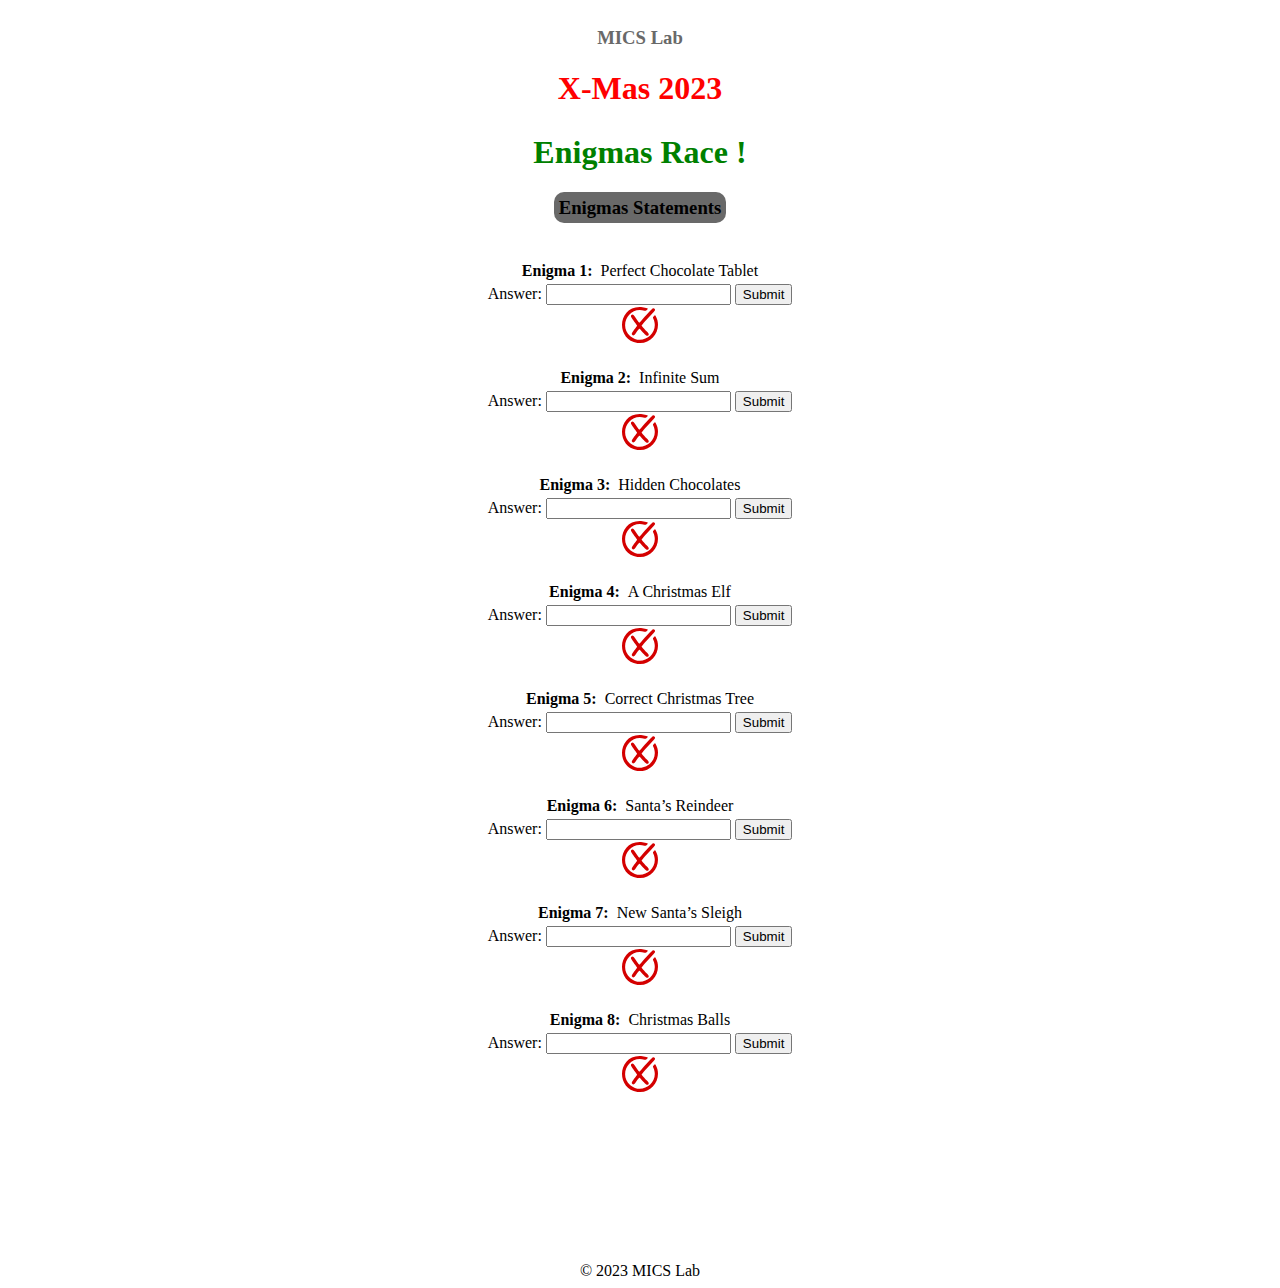
<file: index.html>
<!DOCTYPE html>
<html>

<head>
    <!--Let browser know website is optimized for mobile-->
    <meta name="viewport" content="width=device-width, initial-scale=1.0" />
    <!-- others -->
    <meta charset="utf-8" />
    <title>MICS Lab - Xmas 2023</title>
    <meta name="description" content="Enigmas for the MICS 2023 Xmas event">
    <meta name="author" content="Paul Dubois">
    <link rel="stylesheet" type="text/css" href="styles.css">
</head>

<body>
    <header>
        <h3>MICS Lab</h3>
        <h1>X-Mas 2023</h1>
        <h2>Enigmas Race !</h2>
        <h3><a href="enigmas">Enigmas Statements</a></h3>
    </header>
    <main>
        <div class="enigma" id="enigma0">
            <div class="title">
                <h4>Enigma 1:</h4>
                <p>Perfect Chocolate Tablet</p>
            </div>
            <div class="input">
                <label for="password0">Answer:</label>
                <input type="password0" id="password0" name="password0" />
                <button type="button" onclick="checkPassword0()">Submit</button>
            </div>
            <div class="status">
                <img src="checked.svg" class="finished" id="enigma0-check">
                <img src="not_checked.svg" class="not-finished" id="enigma0-no-check">
            </div>
        </div>


        <div class="enigma" id="enigma1">
            <div class="title">
                <h4>Enigma 2:</h4>
                <p>Infinite Sum</p>
            </div>
            <div class="input">
                <label for="password1">Answer:</label>
                <input type="password1" id="password1" name="password1" />
                <button type="button" onclick="checkPassword1()">Submit</button>
            </div>
            <div class="status">
                <img src="checked.svg" class="finished" id="enigma1-check">
                <img src="not_checked.svg" class="not-finished" id="enigma1-no-check">
            </div>
        </div>


        <div class="enigma" id="enigma2">
            <div class="title">
                <h4>Enigma 3:</h4>
                <p>Hidden Chocolates</p>
            </div>
            <div class="input">
                <label for="password2">Answer:</label>
                <input type="password2" id="password2" name="password2" />
                <button type="button" onclick="checkPassword2()">Submit</button>
            </div>
            <div class="status">
                <img src="checked.svg" class="finished" id="enigma2-check">
                <img src="not_checked.svg" class="not-finished" id="enigma2-no-check">
            </div>
        </div>


        <div class="enigma" id="enigma3">
            <div class="title">
                <h4>Enigma 4:</h4>
                <p>A Christmas Elf</p>
            </div>
            <div class="input">
                <label for="password3">Answer:</label>
                <input type="password3" id="password3" name="password3" />
                <button type="button" onclick="checkPassword3()">Submit</button>
            </div>
            <div class="status">
                <img src="checked.svg" class="finished" id="enigma3-check">
                <img src="not_checked.svg" class="not-finished" id="enigma3-no-check">
            </div>
        </div>


        <div class="enigma" id="enigma4">
            <div class="title">
                <h4>Enigma 5:</h4>
                <p>Correct Christmas Tree</p>
            </div>
            <div class="input">
                <label for="password4">Answer:</label>
                <input type="password4" id="password4" name="password4" />
                <button type="button" onclick="checkPassword4()">Submit</button>
            </div>
            <div class="status">
                <img src="checked.svg" class="finished" id="enigma4-check">
                <img src="not_checked.svg" class="not-finished" id="enigma4-no-check">
            </div>
        </div>


        <div class="enigma" id="enigma5">
            <div class="title">
                <h4>Enigma 6:</h4>
                <p>Santa’s Reindeer</p>
            </div>
            <div class="input">
                <label for="password5">Answer:</label>
                <input type="password5" id="password5" name="password5" />
                <button type="button" onclick="checkPassword5()">Submit</button>
            </div>
            <div class="status">
                <img src="checked.svg" class="finished" id="enigma5-check">
                <img src="not_checked.svg" class="not-finished" id="enigma5-no-check">
            </div>
        </div>


        <div class="enigma" id="enigma6">
            <div class="title">
                <h4>Enigma 7:</h4>
                <p>New Santa’s Sleigh</p>
            </div>
            <div class="input">
                <label for="password6">Answer:</label>
                <input type="password6" id="password6" name="password6" />
                <button type="button" onclick="checkPassword6()">Submit</button>
            </div>
            <div class="status">
                <img src="checked.svg" class="finished" id="enigma6-check">
                <img src="not_checked.svg" class="not-finished" id="enigma6-no-check">
            </div>
        </div>


        <div class="enigma" id="enigma7">
            <div class="title">
                <h4>Enigma 8:</h4>
                <p>Christmas Balls</p>
            </div>
            <div class="input">
                <label for="password7">Answer:</label>
                <input type="password7" id="password7" name="password7" />
                <button type="button" onclick="checkPassword7()">Submit</button>
            </div>
            <div class="status">
                <img src="checked.svg" class="finished" id="enigma7-check">
                <img src="not_checked.svg" class="not-finished" id="enigma7-no-check">
            </div>
        </div>

        <p id="finish-code"></p>

    </main>
    <footer>
        <p>© 2023 MICS Lab</p>
    </footer>
</body>
<script src="hash.js"></script>
<script src="finish_script.js"></script>
<script src="script.js"></script>

</html>
</file>
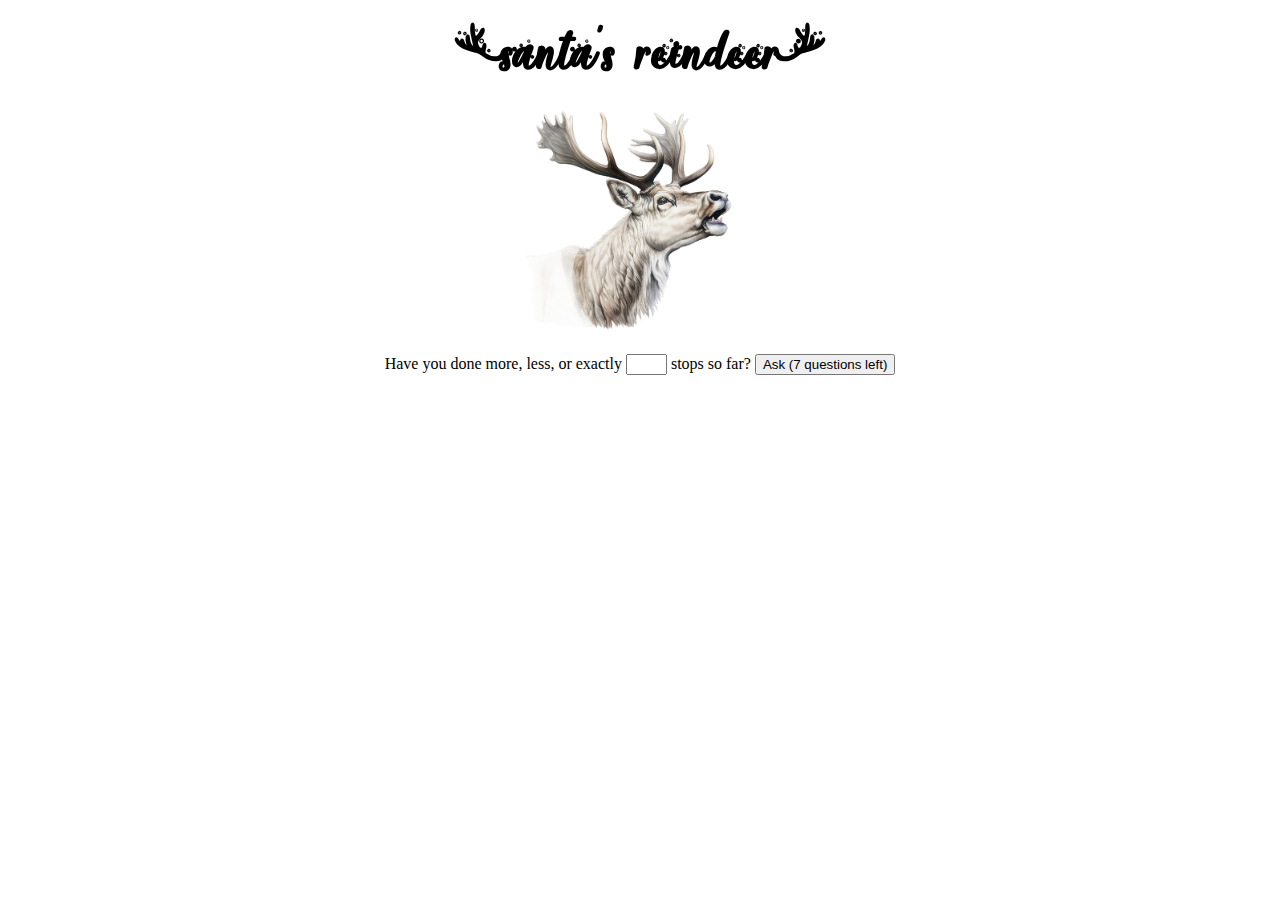
<file: enigma6/index.html>
<!DOCTYPE html>
<html>

<head>
    <meta charset="utf-8" />
    <meta name="description" content="Enigma n°6 for MICS Lab Xmas enigmas 2023.">
    <meta name="author" content="Paul Dubois">
    <link rel="icon" type="image/png" href="deer_icon.png" />
    <title>Santa's Reindeer</title>
    <style>
        @font-face {
            font-family: ReindeerChristmas;
            src: url(ReindeerChristmas.otf);
        }

        h1 {
            font-family: ReindeerChristmas;
            font-size: 5em;
            margin: 0.2em;
        }

        body {
            display: flex;
            flex-direction: column;
            align-items: center;
        }

        #deercontainer {
            height: 15em;
            width: 15em;
        }

        #deercontainer img {
            position: absolute;
            height: 15em;
            width: 15em;
            -webkit-transition: opacity 1s ease-in-out, transform 1s ease-in-out;
            -moz-transition: opacity 1s ease-in-out, transform 1s ease-in-out;
            -o-transition: opacity 1s ease-in-out, transform 1s ease-in-out;
            transition: opacity 1s ease-in-out, transform 1s ease-in-out;
        }

        .transparent {
            opacity: 0;
        }

        .transparent_speak {
            opacity: 0;
            transform: rotate(25deg);
        }

        .transparent_rest {
            opacity: 0;
            transform: rotate(-25deg);
        }

        #answer {
            position: relative;
            left: 6.5em;
            top: -1em;
            font-size: 2em;
            transform: rotate(-25deg);
        }

        #answer p {
            position: absolute;
            -webkit-transition: opacity 0.5s ease-in-out;
            -moz-transition: opacity 0.5s ease-in-out;
            -o-transition: opacity 0.5s ease-in-out;
            transition: opacity 0.5s ease-in-out;
        }
    </style>
</head>

<body>
    <h1>(santa's reindeer)</h1>
    <div id="deercontainer">
        <img src="deer_rest.png" alt="Santa's Reindeer at rest" id="deer_rest" class="" />
        <img src="deer_speak.png" alt="Santa's Reindeer speaking" id="deer_speak" class="transparent_speak" />
        <div id="answer">
            <p id="more" style="color: steelblue;">moooooore</p>
            <p id="less" style="color: teal;">leeeeeess</p>
            <p id="exact" style="color: rebeccapurple">exaaaaact</p>
        </div>
    </div>
    <p>
        Have you done more, less, or exactly
        <input type="text" id="N" name="N" minlength="1" maxlength="3" size="2" />
        stops so far?
        <button id="ask_btn">Ask</button>
    </p>
    <p id="code" style="color: green;"></p>
</body>
<script>
    var TRIES = 0;
    var MAX_TRIES = 7;
    var NUMBER = 2 * Math.floor(Math.random() * 64) + 1;
    var ASK_BTN = document.getElementById("ask_btn");
    ASK_BTN.innerText = "Ask (" + (MAX_TRIES - TRIES) + " questions left)";

    function toggle() {
        var deer_rest = document.getElementById("deer_rest");
        var deer_speak = document.getElementById("deer_speak");
        deer_rest.classList.toggle("transparent_rest");
        deer_speak.classList.toggle("transparent_speak");
    }
    function answer(ans) {
        var more = document.getElementById("more");
        var less = document.getElementById("less");
        var exact = document.getElementById("exact");
        more.classList.add("transparent");
        less.classList.add("transparent");
        exact.classList.add("transparent");
        if (ans == "more") {
            more.classList.remove("transparent");
        } else if (ans == "less") {
            less.classList.remove("transparent");
        } else if (ans == "exact") {
            exact.classList.remove("transparent");
        } else { }
    }
    answer();

    function full_answer(ans) {
        const DISPLAY_TIME = 3000
        ASK_BTN.disabled = true;
        toggle();
        setTimeout(function () {
            answer(ans);
        }, 500);
        setTimeout(toggle, DISPLAY_TIME);
        setTimeout(function () {
            answer();
            if (ans !== "exact" && TRIES < MAX_TRIES) {
                ASK_BTN.disabled = false;
                ASK_BTN.innerText = "Ask (" + (MAX_TRIES - TRIES) + " questions left)";
            }
            if (TRIES >= MAX_TRIES) {
                ASK_BTN.disabled = true;
                ASK_BTN.innerText = "Ask (no more questions left)";
            }
            if (ans == "exact") {
                var code_p = document.getElementById("code");
                code_p.innerText = 'Answer: "TrustMeIDidItIDidNotCheat"'
            }
        }, DISPLAY_TIME);
    }

    function submit() {
        var N = Number(document.getElementById("N").value);
        if (isNaN(N)) {
            alert("Please enter a number.");
            return;
        }
        if (TRIES >= MAX_TRIES) {
            alert("You have reached the maximum number of tries; refresh to try again.");
            return;
        }
        TRIES++;
        if (N == NUMBER) {
            full_answer("exact");
        } else if (N > NUMBER) {
            full_answer("less");
        } else if (N < NUMBER) {
            full_answer("more");
        } else {
            full_answer();
        }
    }
    ASK_BTN.addEventListener("click", submit);
</script>

</html>
</file>
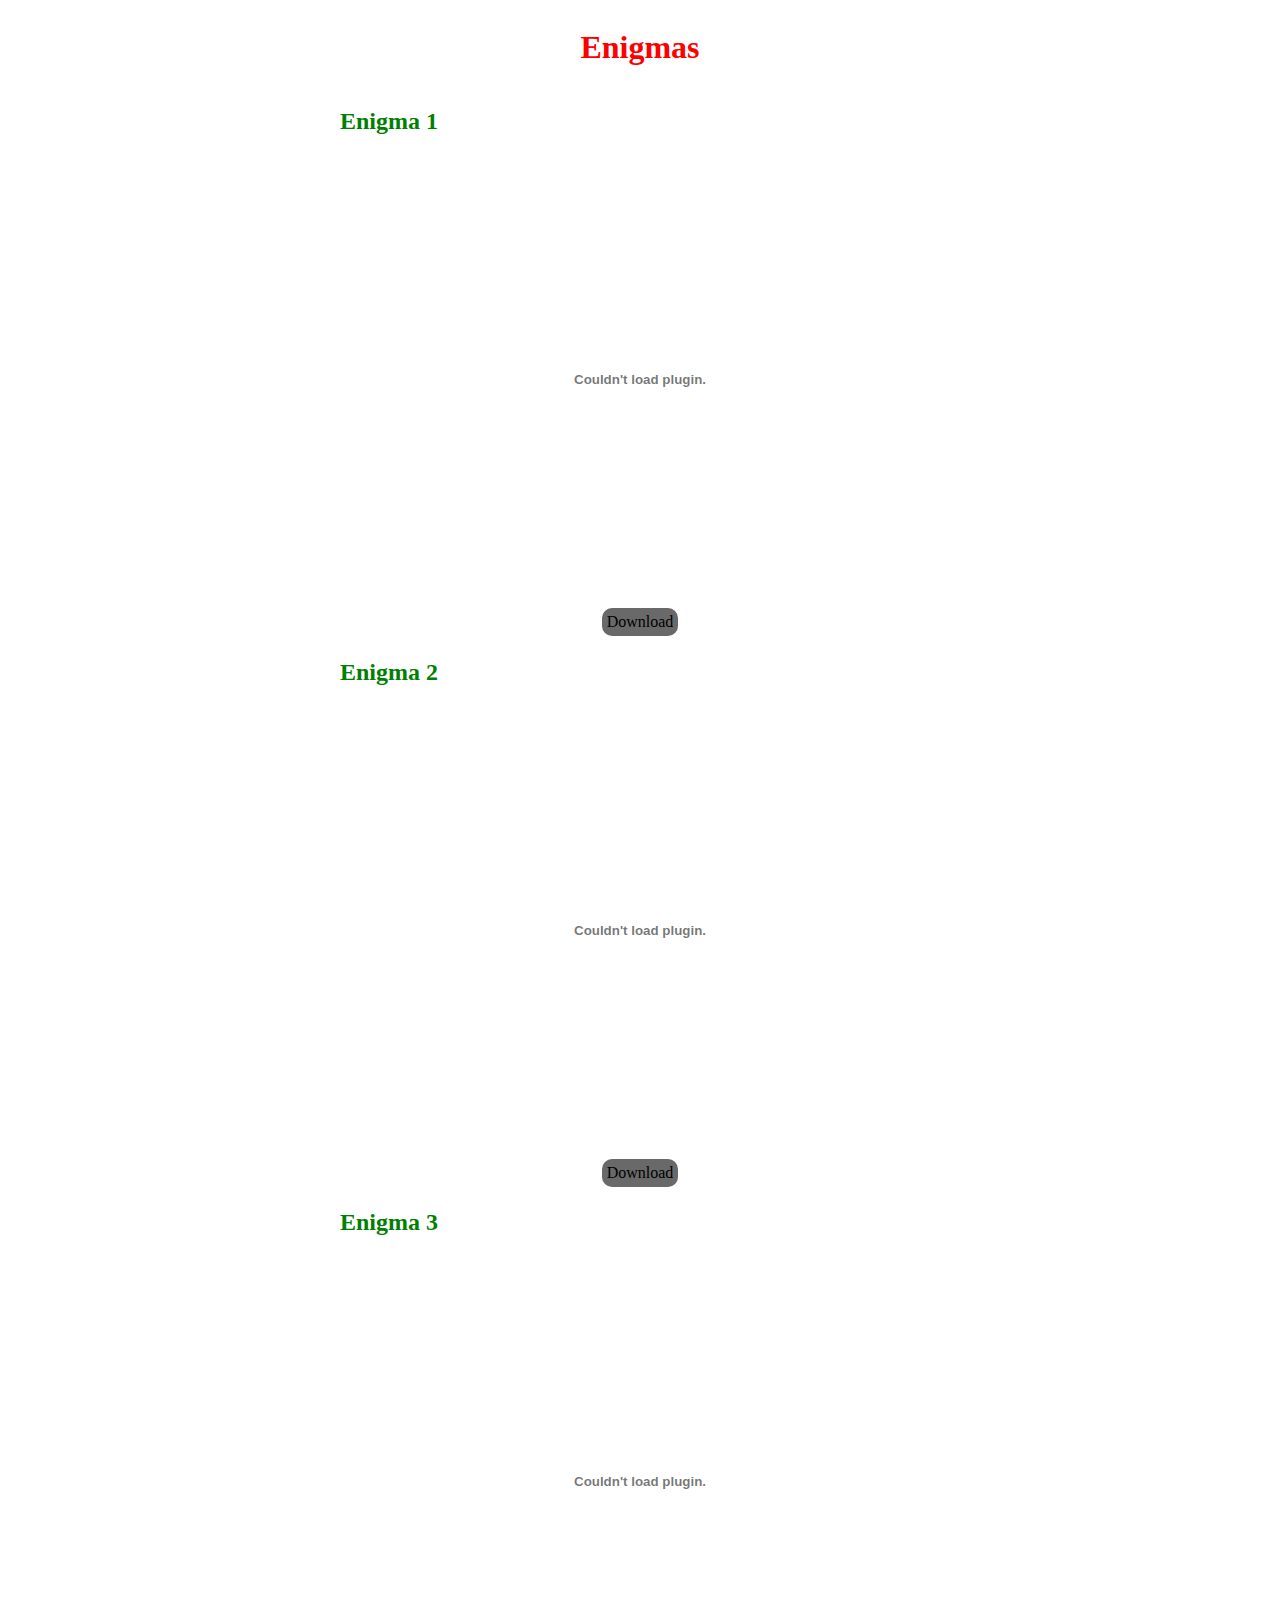
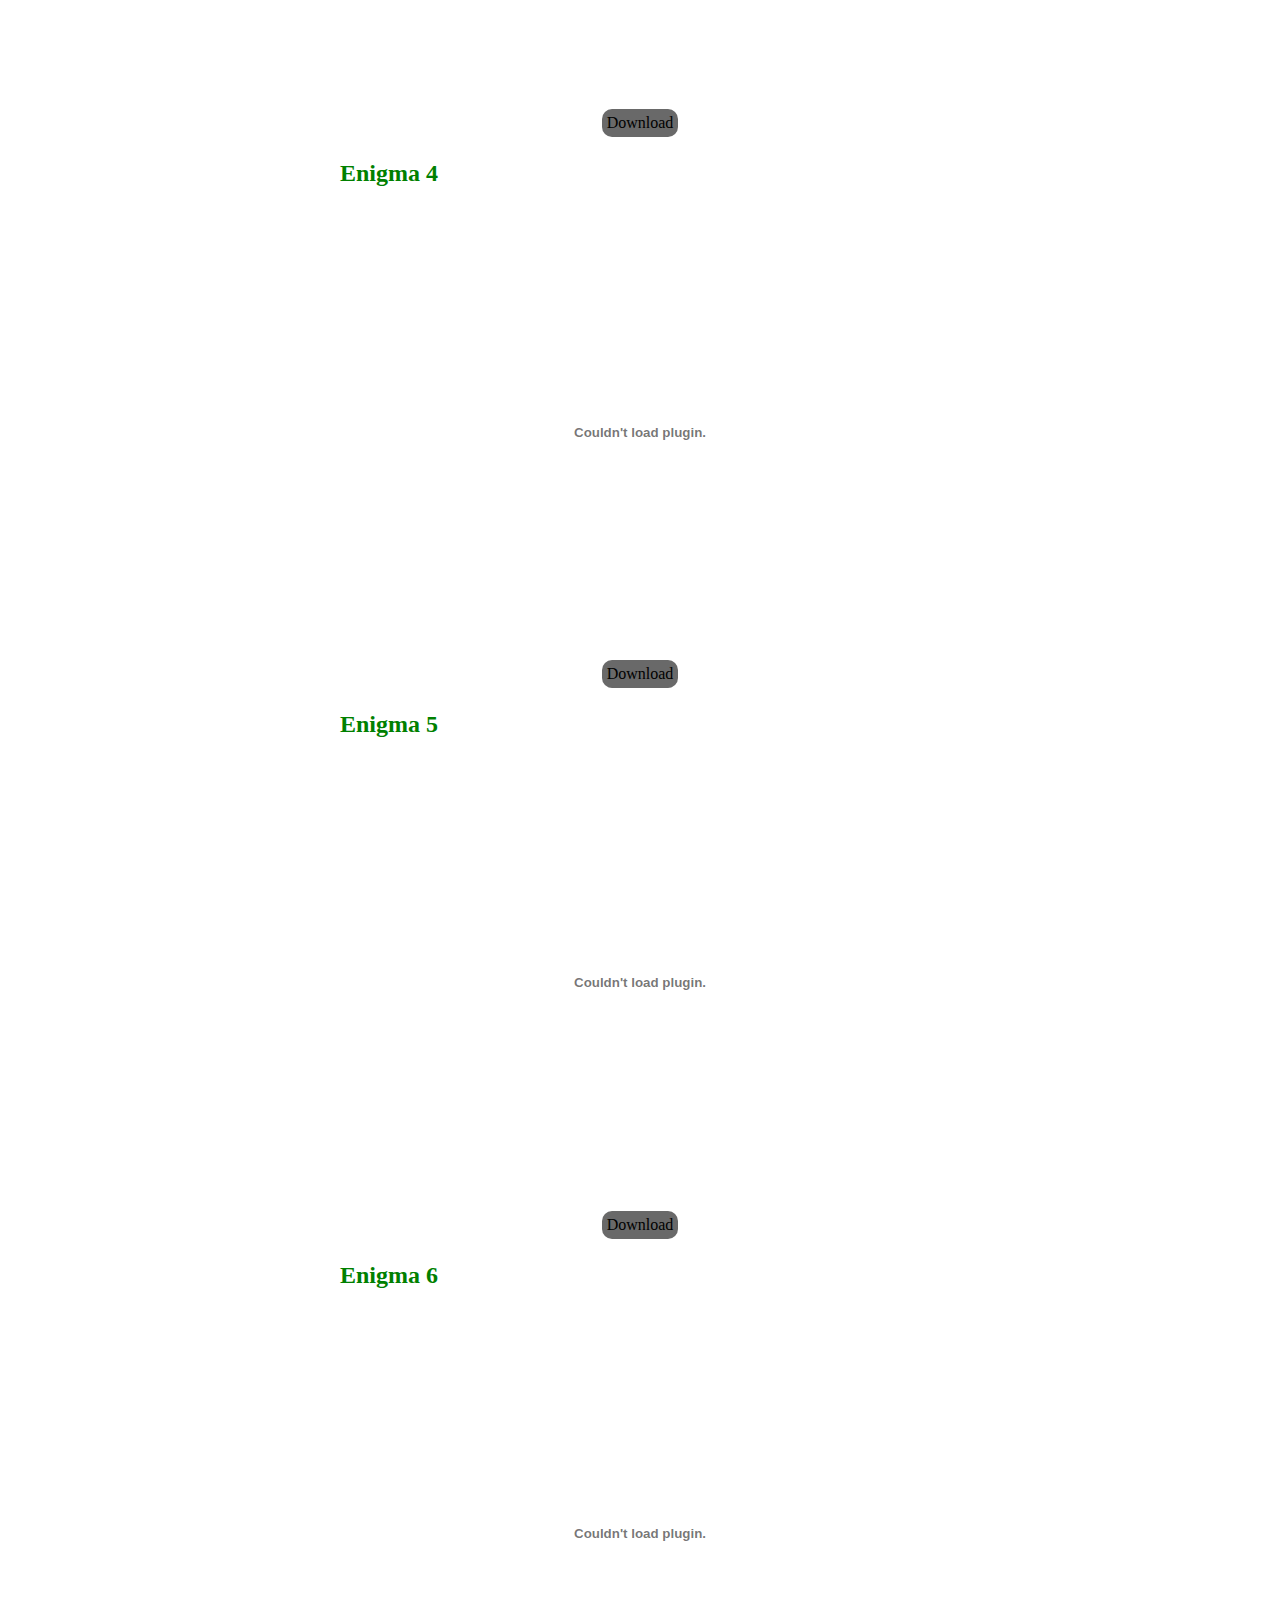
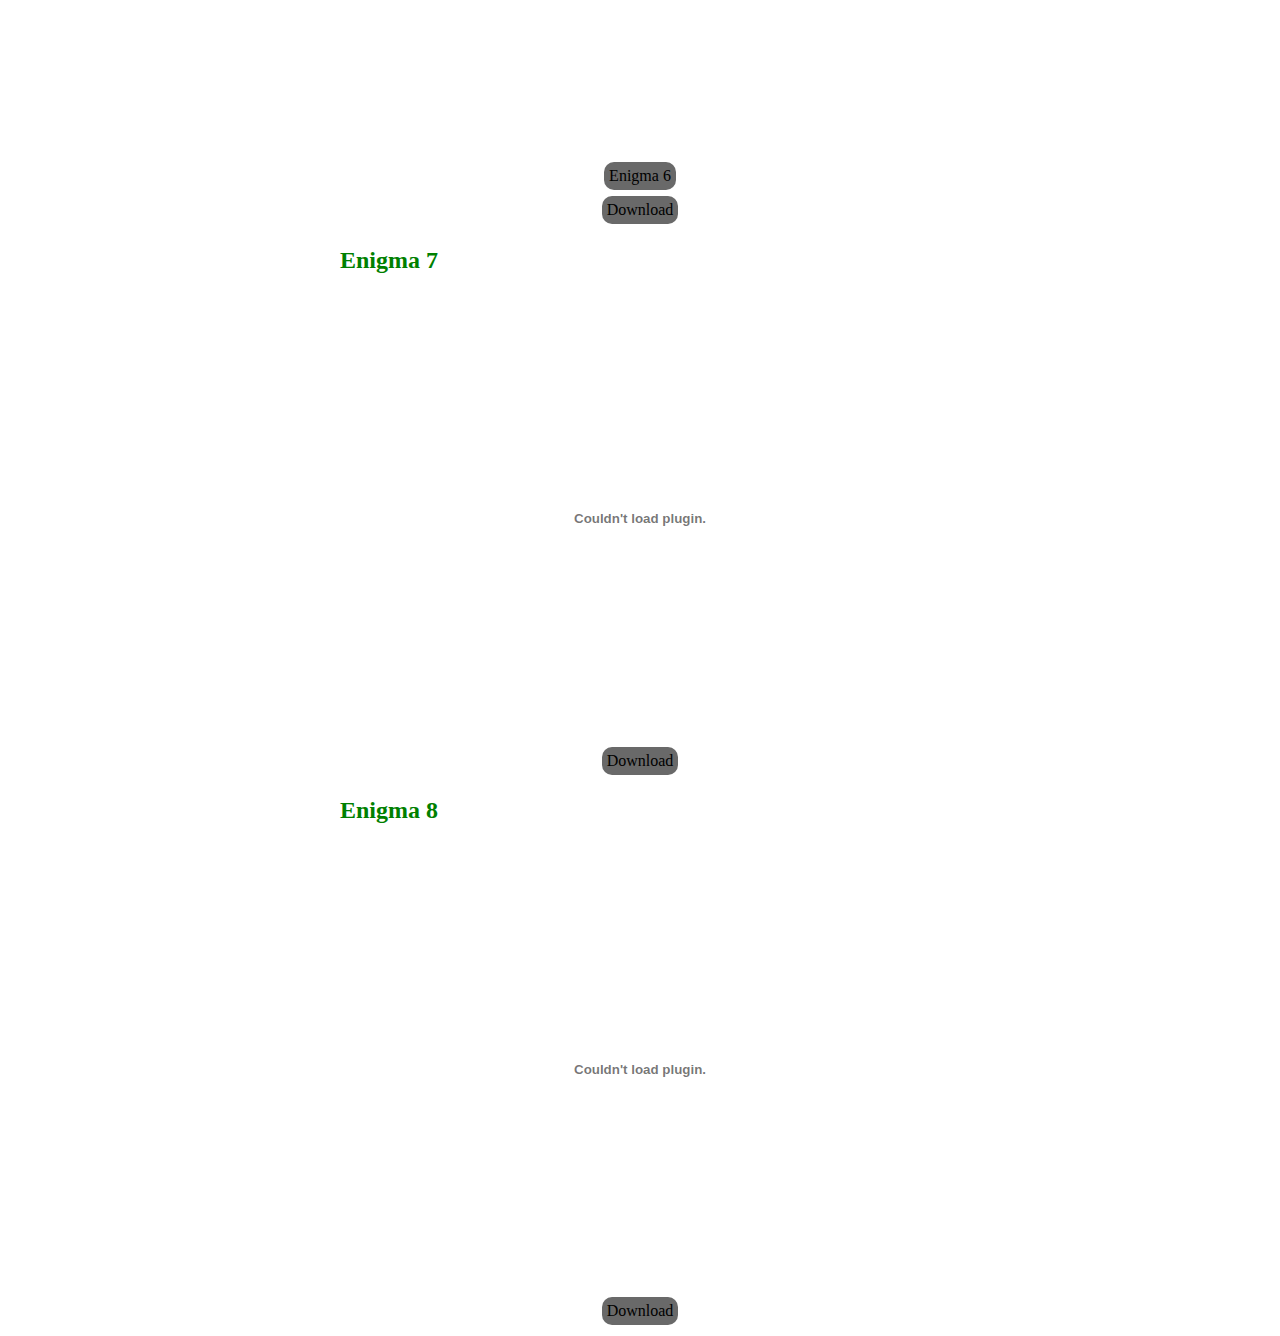
<file: enigmas/index.html>
<!DOCTYPE html>
<html lang="en">

<head>
    <meta charset="UTF-8">
    <title>Enigmas</title>
    <style>
        body {
            display: flex;
            flex-direction: column;
            align-items: center;
        }

        h1 {
            color: red;
        }

        .enigma {
            display: flex;
            flex-direction: column;
            align-items: center;
        }

        h2 {
            width: 100%;
            color: green;
        }

        a {
            text-decoration: none;
            color: black;
            background-color: dimgray;
            border-radius: 10px;
            padding: 5px;
            margin: 3px;
        }

        a:hover {
            color: whitesmoke;
        }
    </style>
</head>

<body>
    <h1>Enigmas</h1>
    <div class="enigmas">
        <div class="enigma">
            <h2>Enigma 1</h2>
            <embed src="01enigma.pdf" width="600" height="450" type="application/pdf">
            <a href="01enigma.pdf" download="01enigma.pdf">Download</a>
        </div>
        <div class="enigma">
            <h2>Enigma 2</h2>
            <embed src="02enigma.pdf" width="600" height="450" type="application/pdf">
            <a href="02enigma.pdf" download="02enigma.pdf">Download</a>
        </div>
        <div class="enigma">
            <h2>Enigma 3</h2>
            <embed src="03enigma.pdf" width="600" height="450" type="application/pdf">
            <a href="03enigma.pdf" download="03enigma.pdf">Download</a>
        </div>
        <div class="enigma">
            <h2>Enigma 4</h2>
            <embed src="04enigma.pdf" width="600" height="450" type="application/pdf">
            <a href="04enigma.pdf" download="04enigma.pdf">Download</a>
        </div>
        <div class="enigma">
            <h2>Enigma 5</h2>
            <embed src="05enigma.pdf" width="600" height="450" type="application/pdf">
            <a href="05enigma.pdf" download="05enigma.pdf">Download</a>
        </div>
        <div class="enigma">
            <h2>Enigma 6</h2>
            <embed src="06enigma.pdf" width="600" height="450" type="application/pdf">
            <a href="https://mics-lab.github.io/Enigmas-Xmas2023/enigma6/" target="_blank">Enigma 6</a>
            <a href="06enigma.pdf" download="06enigma.pdf">Download</a>
        </div>
        <div class="enigma">
            <h2>Enigma 7</h2>
            <embed src="07enigma.pdf" width="600" height="450" type="application/pdf">
            <a href="07enigma.pdf" download="07enigma.pdf">Download</a>
        </div>
        <div class="enigma">
            <h2>Enigma 8</h2>
            <embed src="08enigma.pdf" width="600" height="450" type="application/pdf">
            <a href="08enigma.pdf" download="08enigma.pdf">Download</a>
        </div>
    </div>

</body>

</html>
</file>
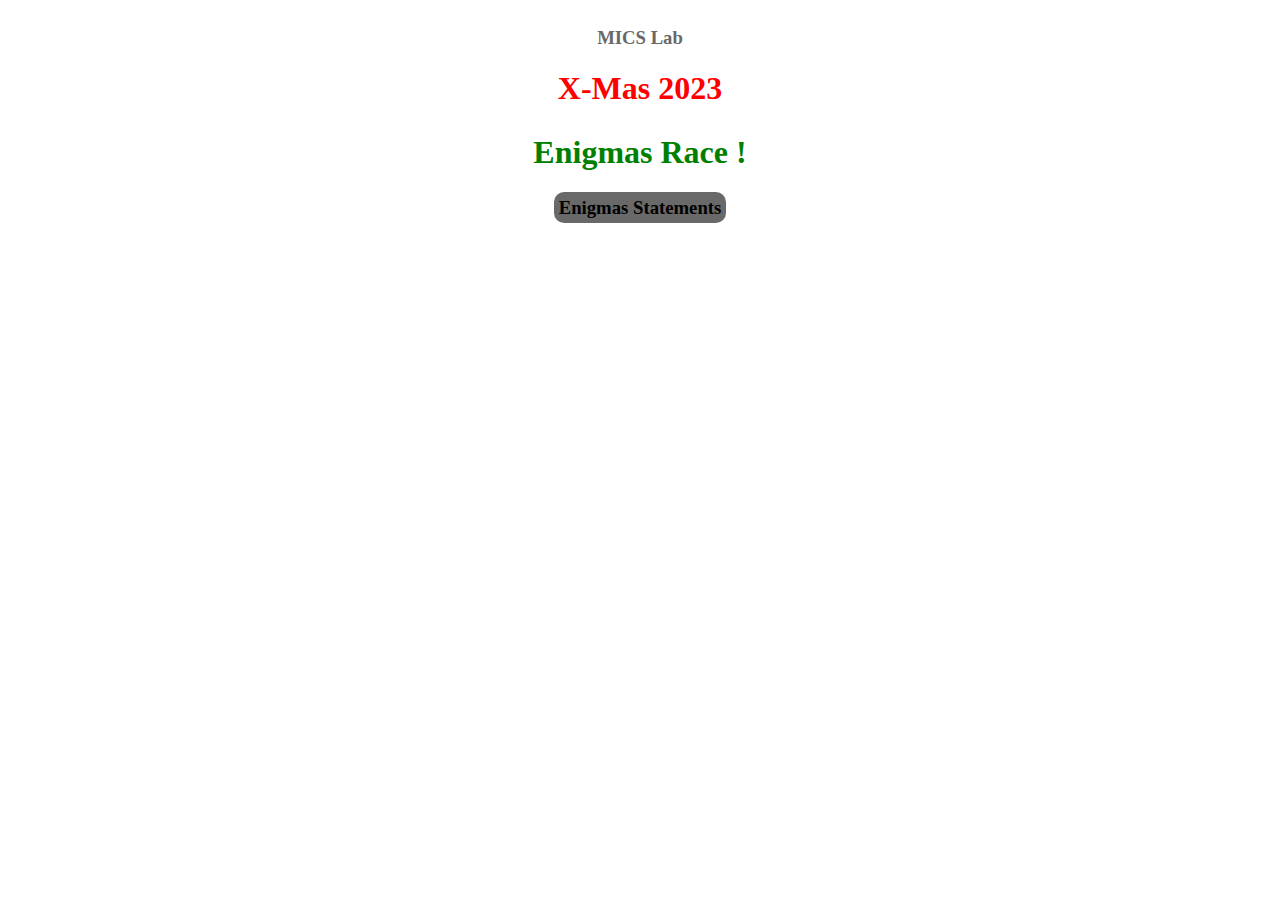
<file: index_top.html>
<!DOCTYPE html>
<html>

<head>
    <!--Let browser know website is optimized for mobile-->
    <meta name="viewport" content="width=device-width, initial-scale=1.0" />
    <!-- others -->
    <meta charset="utf-8" />
    <title>MICS Lab - Xmas 2023</title>
    <meta name="description" content="Enigmas for the MICS 2023 Xmas event">
    <meta name="author" content="Paul Dubois">
    <link rel="stylesheet" type="text/css" href="styles.css">
</head>

<body>
    <header>
        <h3>MICS Lab</h3>
        <h1>X-Mas 2023</h1>
        <h2>Enigmas Race !</h2>
        <h3><a href="enigmas">Enigmas Statements</a></h3>
    </header>
    <main>
</file>
<file: styles.css>
body{
    display: flex;
    flex-direction: column;
    align-items: center;
}
h3{
    text-align: center;
    color: dimgrey;
}
h1{
    text-align: center;
    color: red;
}
h2{
    text-align: center;
    color: green;
    font-size: 2em;
}
a {
    text-decoration: none;
    color: black;
    background-color: dimgray;
    border-radius: 10px;
    padding: 5px;
    margin: 3px;
}
a:hover {
    color: whitesmoke;
}
.enigma{
    display: flex;
    flex-direction: column;
    align-items: center;
}
.title{
    display: flex;
    flex-direction: row;
    align-items: center;
    margin-top: 1.5em;
    margin-bottom: 0.25em;
}
h4{
    margin: 0;
    margin-right: 0.5em;
}
p{
    margin: 0;
}
.finished{
    height: 2.5em;
}
.not-finished{
    height: 2.5em;
}
#finish-code{
    text-align: center;
    margin-top: 2.5em;
    margin-bottom: 5em;
    font-size: x-large;
    font-weight: bold;
    color: green;
}
footer{
    margin-top: 3em;
}
</file>
